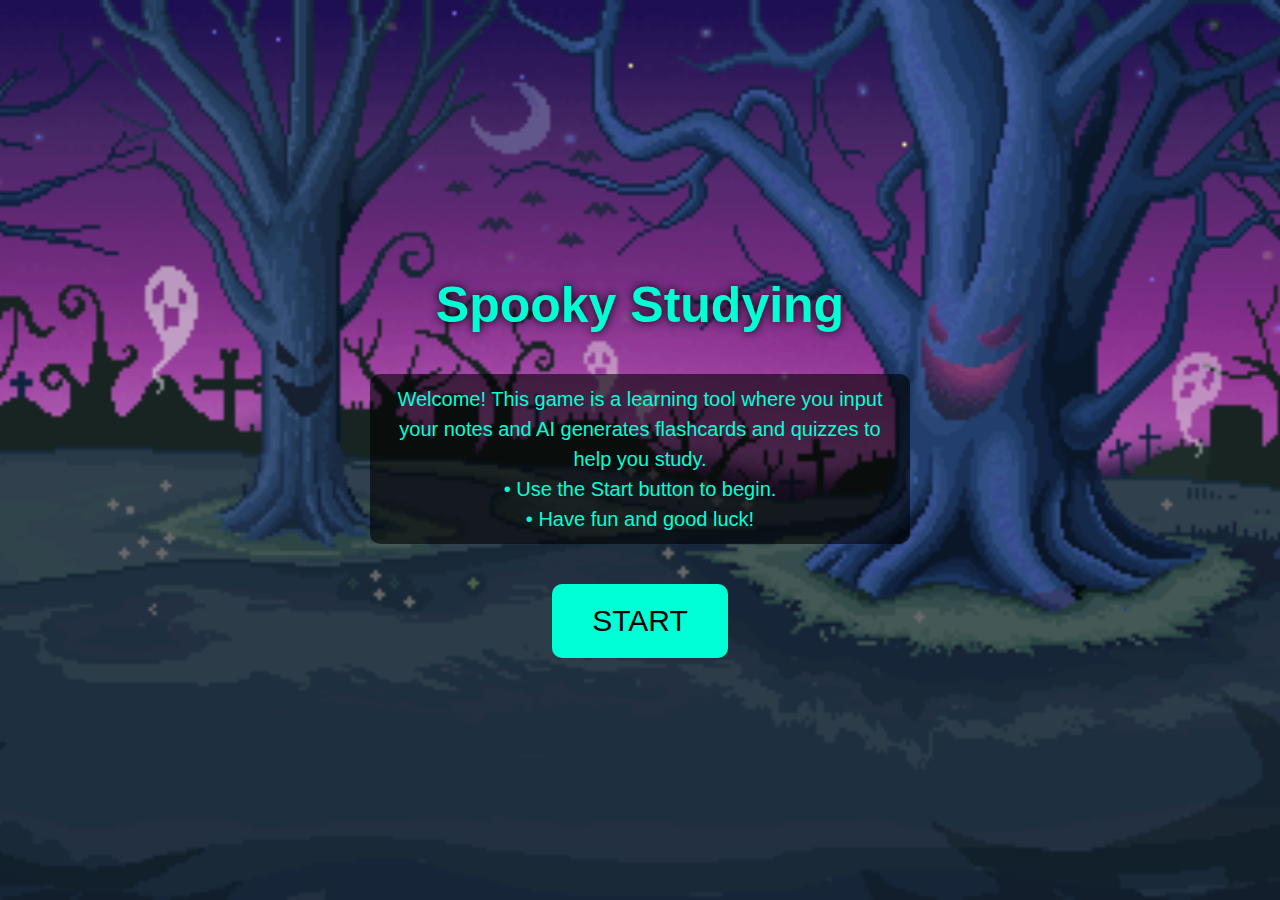
<file: index.html>
<!DOCTYPE html>
<html>
<head>
    <title>Working Title</title>
    <style>
        body {
            background: black url('background.gif') no-repeat center center fixed;
            background-size: cover;
            color: rgb(0, 255, 213);
            font-family: Arial, sans-serif;
            text-align: center;
            height: 100vh;
            margin: 0;
            display: flex;
            flex-direction: column;
            justify-content: center;
            align-items: center;
        }

        h1 {
            font-size: 50px;
            margin-bottom: 20px;
            text-shadow: 0 0 10px black;
        }

        .instructions {
            font-size: 20px;
            max-width: 500px;
            margin-bottom: 40px;
            line-height: 1.5;
            background-color: rgba(0, 0, 0, 0.6);
            padding: 10px 20px;
            border-radius: 10px;
        }

        button {
            font-size: 30px;
            padding: 20px 40px;
            cursor: pointer;
            background-color: rgb(0, 255, 213);
            border: none;
            border-radius: 10px;
        }

        button:hover {
            background-color: white;
        }
    </style>
</head>
<body>

    <h1>Spooky Studying</h1>

    <p class="instructions">
        Welcome! This game is a learning tool where you input your notes and AI generates flashcards and quizzes to help you study.<br>
        • Use the Start button to begin.<br>
        • Have fun and good luck!
    </p>

    <a href="page2.html">
        <button>START</button>
    </a>

</body>
</html>
</file>
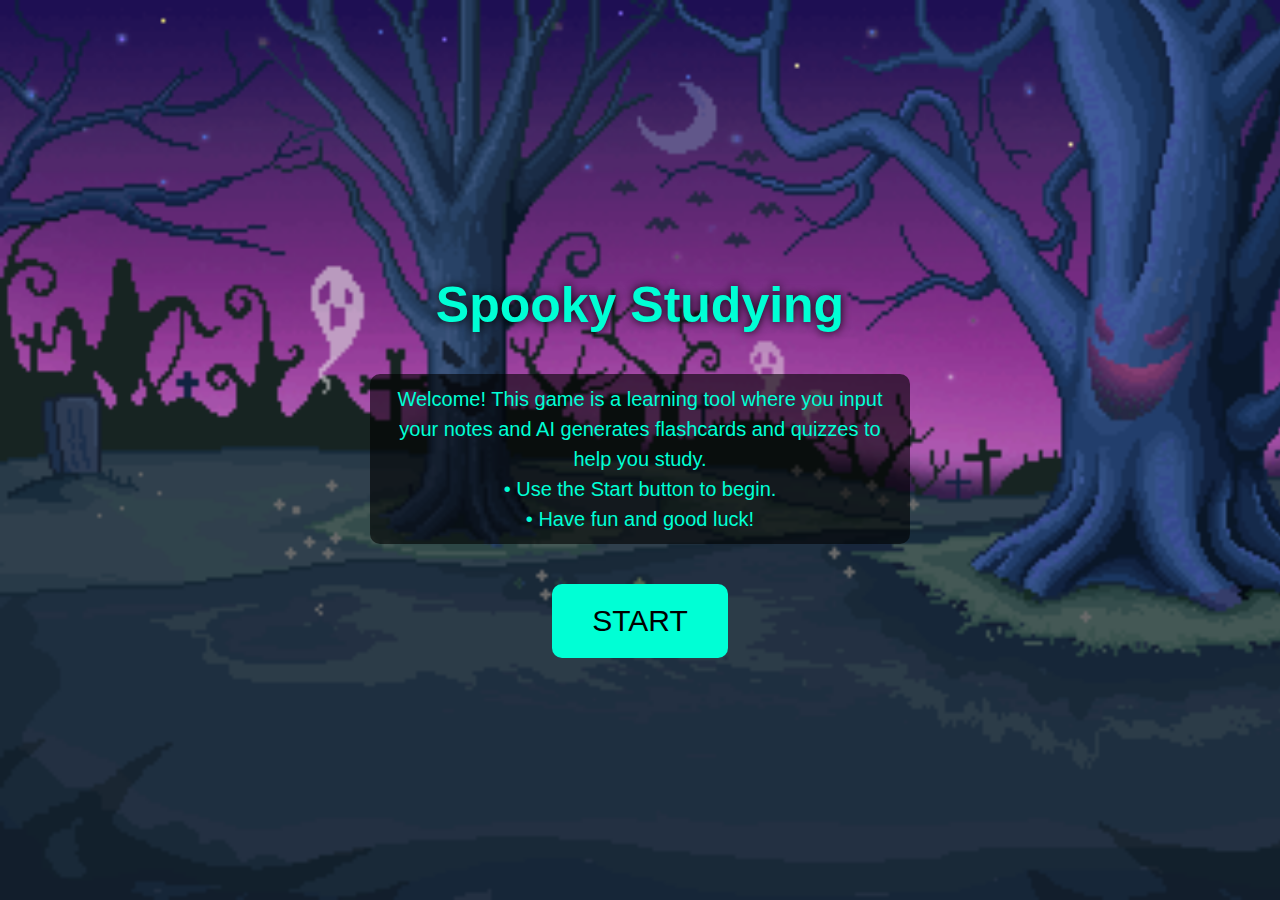
<file: frontend/index.html>
<!DOCTYPE html>

<html>
<head>
    <title>Working Title</title>
    <style>
        body {
            background-image: url("/assets/spooky-bg.gif");  /* we'll fix path in step 2 */
            background-size: cover;
            color: rgb(0, 255, 213);
            font-family: Arial, sans-serif;
            text-align: center;
            height: 100vh;
            margin: 0;
            display: flex;
            flex-direction: column;
            justify-content: center;
            align-items: center;
        }

        h1 {
            font-size: 50px;
            margin-bottom: 20px;
            text-shadow: 0 0 10px black;
        }

        .instructions {
            font-size: 20px;
            max-width: 500px;
            margin-bottom: 40px;
            line-height: 1.5;
            background-color: rgba(0, 0, 0, 0.6);
            padding: 10px 20px;
            border-radius: 10px;
        }

        button {
            font-size: 30px;
            padding: 20px 40px;
            cursor: pointer;
            background-color: rgb(0, 255, 213);
            border: none;
            border-radius: 10px;
        }

        button:hover {
            background-color: white;
        }
    </style>
</head>
<body>

    <h1>Spooky Studying</h1>

    <p class="instructions">
        Welcome! This game is a learning tool where you input your notes and AI generates flashcards and quizzes to help you study.<br>
        • Use the Start button to begin.<br>
        • Have fun and good luck!
    </p>

    <a href="page2.html">
        <button>START</button>
    </a>

</body>
</html>
</file>
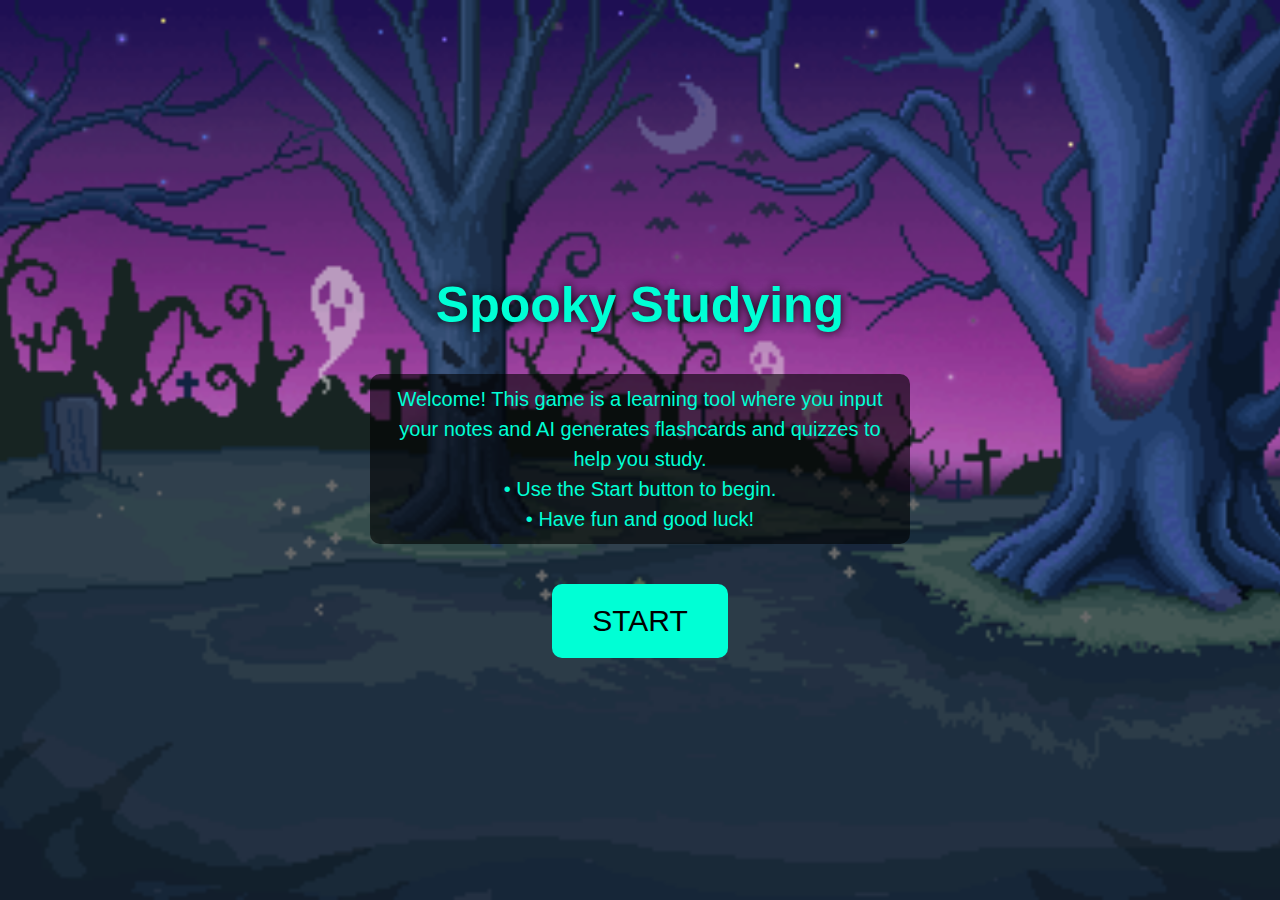
<file: templates/index.html>
<!DOCTYPE html>

<html>
<head>
    <title>Working Title</title>
    <style>
        body {
            background-image: url("/static/spooky-bg.gif");  /* we'll fix path in step 2 */
            background-size: cover;
            color: rgb(0, 255, 213);
            font-family: Arial, sans-serif;
            text-align: center;
            height: 100vh;
            margin: 0;
            display: flex;
            flex-direction: column;
            justify-content: center;
            align-items: center;
        }

        h1 {
            font-size: 50px;
            margin-bottom: 20px;
            text-shadow: 0 0 10px black;
        }

        .instructions {
            font-size: 20px;
            max-width: 500px;
            margin-bottom: 40px;
            line-height: 1.5;
            background-color: rgba(0, 0, 0, 0.6);
            padding: 10px 20px;
            border-radius: 10px;
        }

        button {
            font-size: 30px;
            padding: 20px 40px;
            cursor: pointer;
            background-color: rgb(0, 255, 213);
            border: none;
            border-radius: 10px;
        }

        button:hover {
            background-color: white;
        }
    </style>
</head>
<body>

    <h1>Spooky Studying</h1>

    <p class="instructions">
        Welcome! This game is a learning tool where you input your notes and AI generates flashcards and quizzes to help you study.<br>
        • Use the Start button to begin.<br>
        • Have fun and good luck!
    </p>

    <a href="page2.html">
        <button>START</button>
    </a>

</body>
</html>
</file>
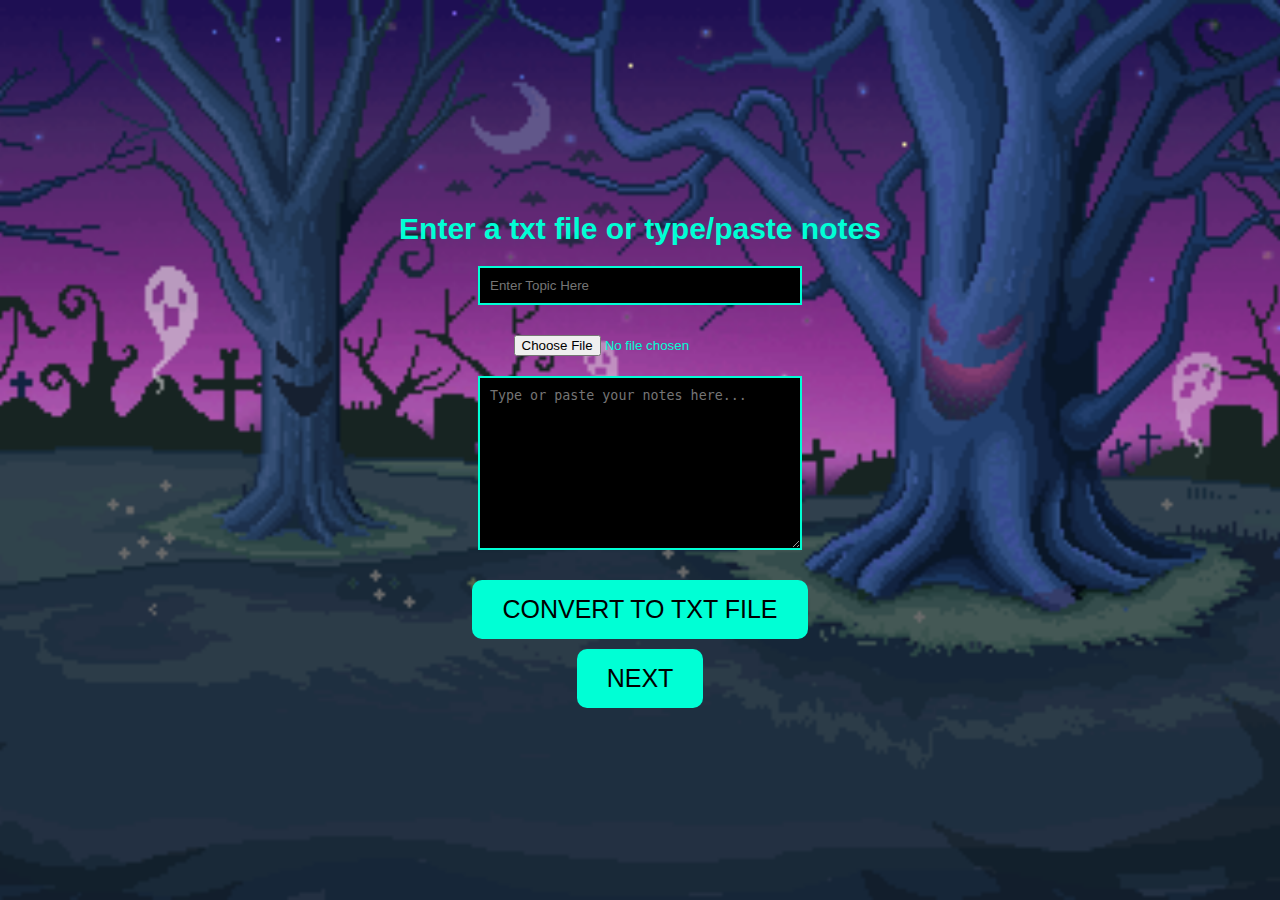
<file: page2.html>
<!DOCTYPE html>
<html>
<head>
    <title>Notes Page</title>
    <style>
        body {
            background-image: url('background.gif');
            background-repeat: no-repeat;
            background-size: cover;
            background-position: center;
            background-color: black;
            color: rgb(0, 255, 213);
            font-family: Arial, sans-serif;
            text-align: center;
            height: 100vh;
            margin: 0;
            display: flex;
            flex-direction: column;
            justify-content: center;
            align-items: center;
        }

        h1 {
            font-size: 30px;
            margin-bottom: 20px;
        }

        .input-box, .notes-box {
            width: 300px;
            padding: 10px;
            border: 2px solid rgb(0, 255, 213);
            background-color: black;
            color: rgb(0, 255, 213);
            margin-bottom: 20px;
        }

        .notes-box {
            height: 150px;
        }

        input[type="file"] {
            margin: 10px 0 20px 0;
        }

        button {
            font-size: 25px;
            padding: 15px 30px;
            cursor: pointer;
            background-color: rgb(0, 255, 213);
            border: none;
            border-radius: 10px;
            margin-top: 10px;
        }

        button:hover {
            background-color: rgb(0, 255, 213);
        }
    </style>
</head>
<body>

    <h1>Enter a txt file or type/paste notes</h1>

    <input 
        type="text" 
        class="input-box" 
        placeholder="Enter Topic Here"
    >

    <input type="file">

    <textarea 
        class="notes-box" 
        placeholder="Type or paste your notes here..."
    ></textarea>

    <button>CONVERT TO TXT FILE</button>
    <button>NEXT</button>
    

</body>
</html>
</file>
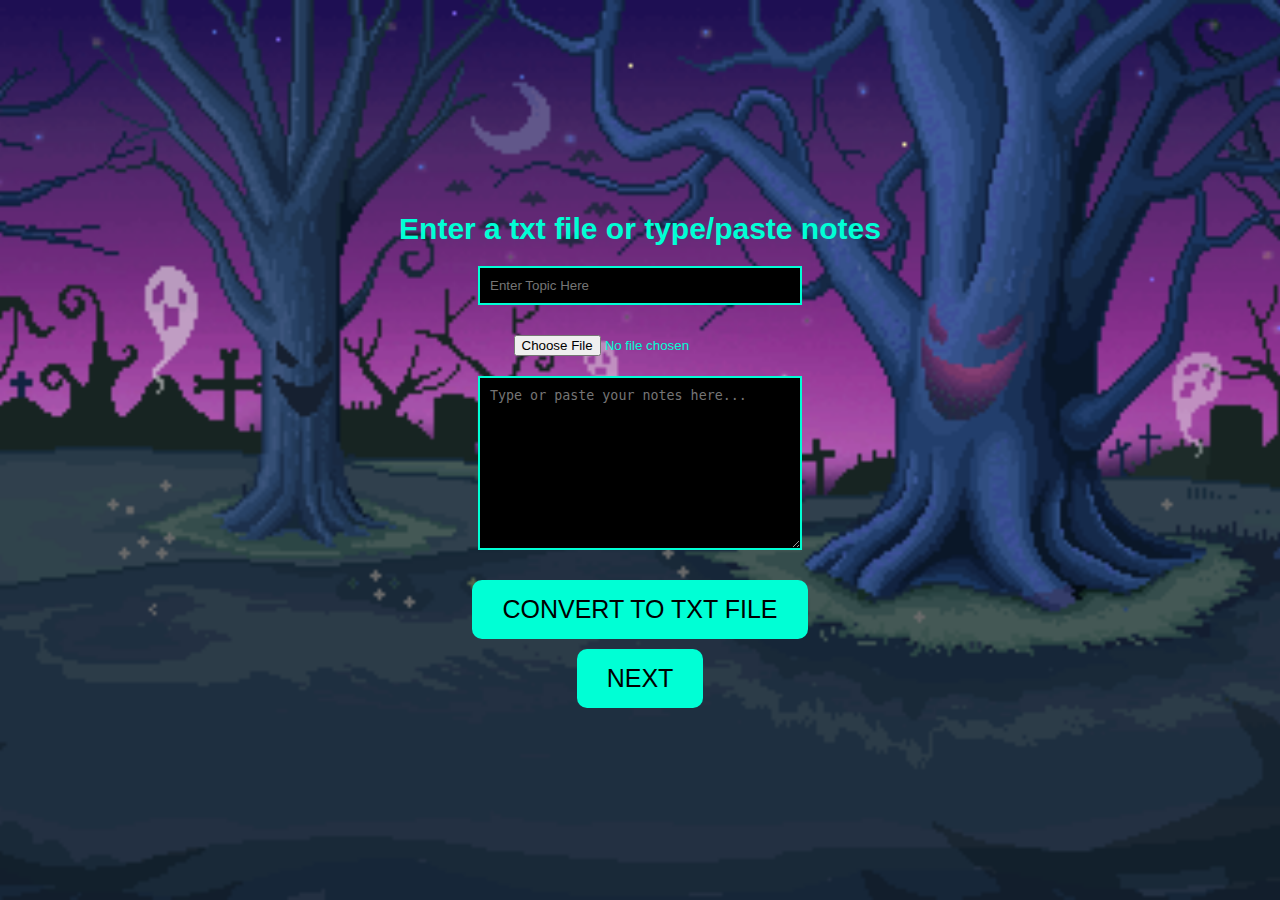
<file: frontend/game.html>
<!DOCTYPE html>
<html lang="en">
<head>
  <meta charset="UTF-8" />
  <title>Spooky Studying – Game</title>
  <link rel="stylesheet" href="style.css" />
</head>
<body>
  <header>
    <button onclick="window.location.href='index.html'">Exit</button>
    <button onclick="window.location.reload()">Restart</button>
    <button onclick="document.getElementById('help').style.display='block'">
      Help
    </button>
  </header>

  <main>
    <!-- Help panel (matches your existing CSS for #help) -->
    <section id="help" style="display:none;">
      <h2>How to Play</h2>
      <p>
        Move through the maze, collect pumpkins for points, and reunite your ghost family.
        Checkpoints will pull flashcards from the AI backend, and the enemy ghost will end
        your run if it reaches you.
      </p>
      <button onclick="document.getElementById('help').style.display='none'">
        Close
      </button>
    </section>

    <!-- Main game container (already styled in style.css) -->
    <section id="game-container">
      <canvas id="game-canvas" width="800" height="545"></canvas>
    </section>

    <!-- Checkpoint flashcard overlay -->
    <div id="checkpoint-overlay" class="overlay hidden">
      <div class="overlay-content">
        <h2 id="checkpoint-title">Checkpoint!</h2>
        <div id="checkpoint-cards"></div>
        <button id="checkpoint-close">Continue</button>
      </div>
    </div>
  </main>

  <!-- Game logic -->
  <script src="game.js"></script>
</body>
</html>
</file>
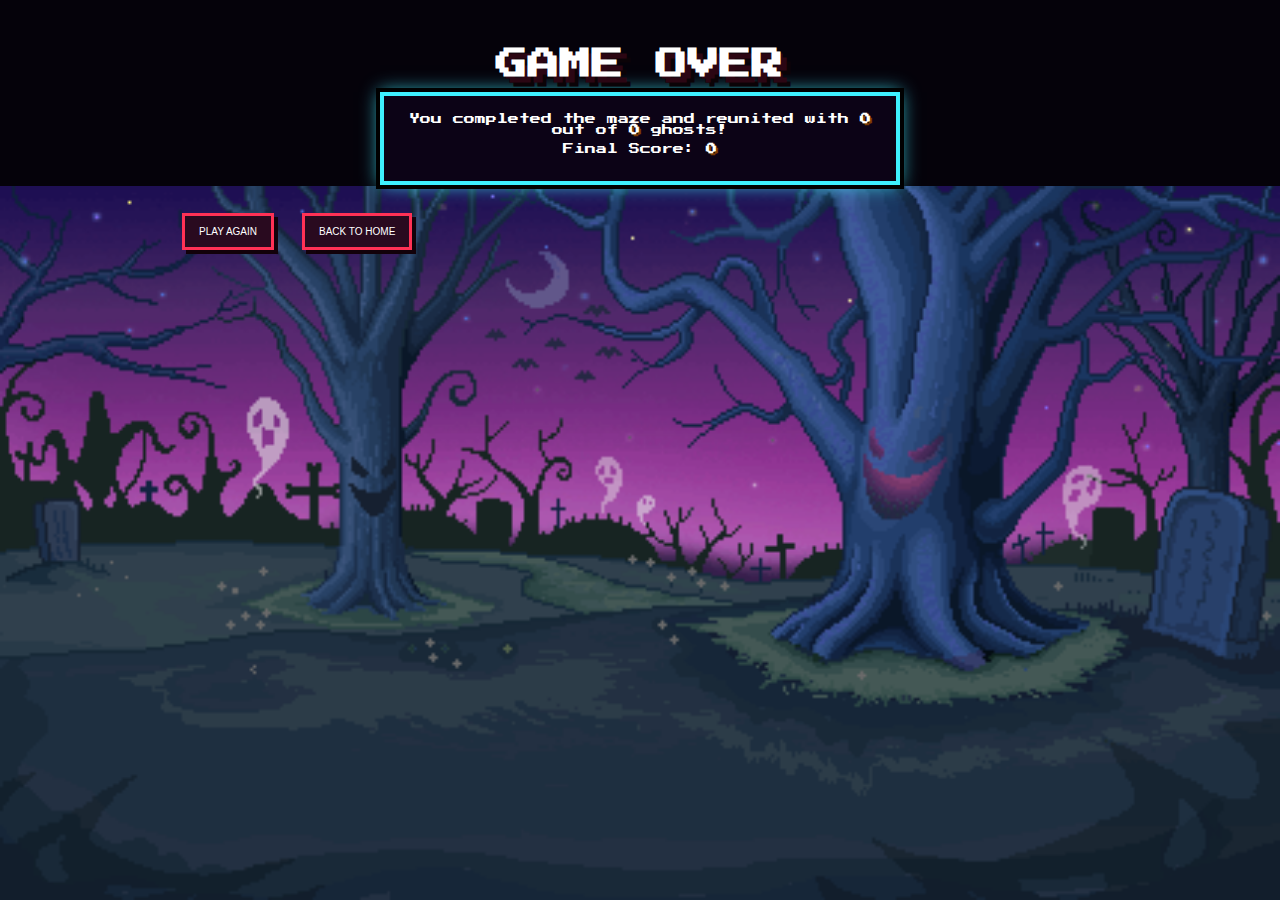
<file: frontend/gameover.html>
<!DOCTYPE html>
<html lang="en">
<head>
  <meta charset="UTF-8" />
  <title>Game Over – Spooky Studying</title>
  <link rel="stylesheet" href="style.css" />
</head>
<body class="gameover-page">
  <main>
    <h1>Game Over</h1>

    <section id="results">
      <p id="summary-text">
        You completed the maze and reunited with <strong>X</strong> out of <strong>Y</strong> ghosts!
      </p>
      <p id="score-text">
        Final Score: <strong>0</strong>
      </p>
    </section>

    <section>
      <button onclick="window.location.href='game.html'">Play Again</button>
      <button onclick="window.location.href='index.html'">Back to Home</button>
    </section>
  </main>

  <script>
    (function () {
      const score = localStorage.getItem("finalScore") || "0";
      const collected = localStorage.getItem("collectedFamilyCount") || "0";
      const total =
        localStorage.getItem("totalFamilyCount") || collected || "0";

      const summaryEl = document.getElementById("summary-text");
      const scoreEl = document.getElementById("score-text");

      summaryEl.innerHTML =
        'You completed the maze and reunited with <strong>' +
        collected +
        "</strong> out of <strong>" +
        total +
        "</strong> ghosts!";

      scoreEl.innerHTML =
        "Final Score: <strong>" + score + "</strong>";
    })();
  </script>
</body>
</html>
</file>
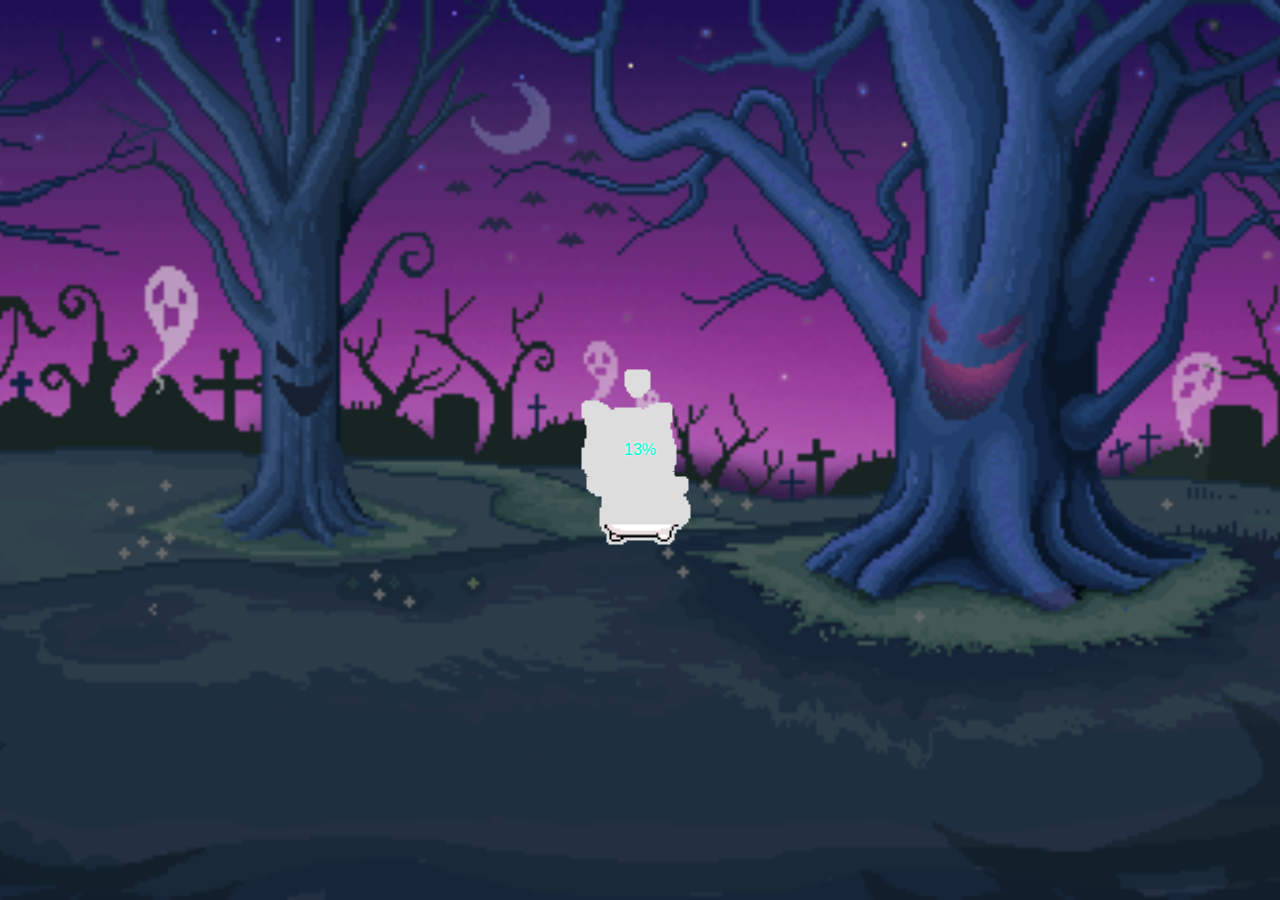
<file: frontend/loading.html>
<!DOCTYPE html>
<html>
<head>
    <link rel="stylesheet" type="text/css" href="../loading-bar/dist/loading-bar.css"/>
    <script type="text/javascript" src="../loading-bar/dist/loading-bar.js"></script>
    <title>Loading</title>
    <style>
        body {
            /* loading.html is in frontend/, assets/ is one level up */
            background-image: url("../assets/spooky-bg.gif");
            background-repeat: no-repeat;
            background-size: cover;
            background-position: center;
            background-color: rgb(255, 255, 255);
            color: rgb(0, 255, 213);
            font-family: Arial, sans-serif;
            text-align: center;
            height: 100vh;
            margin: 0;
            display: flex;
            flex-direction: column;
            justify-content: center; /* center vertically */
            align-items: center;      /* center horizontally */
        }

        img {
            max-width: 200px; /* optional: control size */
        }
    </style>
</head>
<body>
    <div id="myItem1" class="ldBar label-center" data-type="fill" data-img="../assets/cat-cute.gif"></div>
    <script>
        // Create the bar
        var bar = new ldBar("#myItem1");

        // Fake progress animation while waiting
        let progress = 0;
        let interval = setInterval(() => {
            progress += 1;
            bar.set(progress);

            // Stop at 95% so it doesn't finish before backend responds
            if (progress >= 80) {
                clearInterval(interval);
            }
        }, 50);  // updates every 50ms

        // Simulate waiting for AI backend:
        // When your AI responds, call:
        function backendFinished() {
            clearInterval(interval);
            bar.set(100);   // instantly finish
        }
    </script>
</body>
</html>
</file>
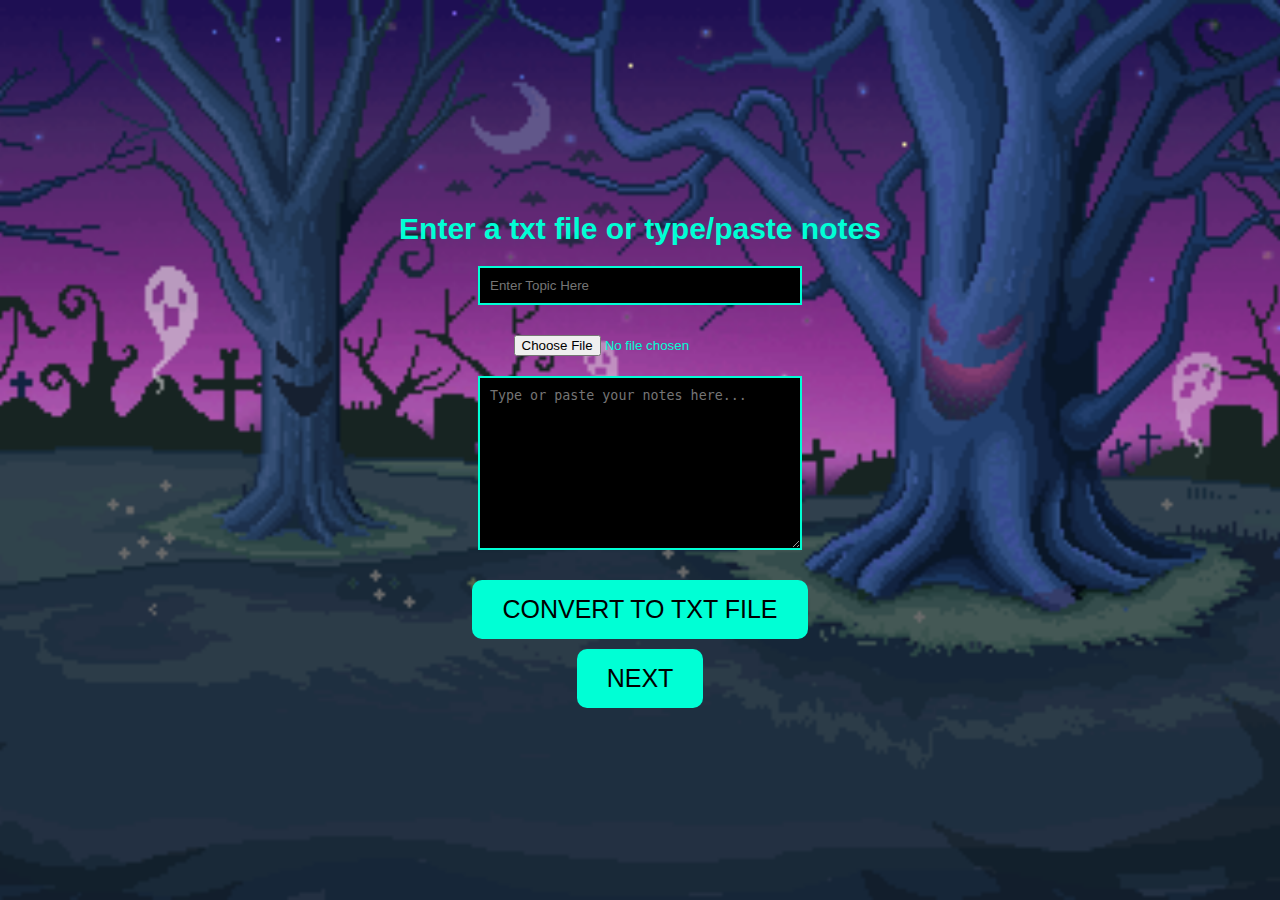
<file: frontend/page2.html>
<!DOCTYPE html>

<html>
<head>
    <title>Notes Page</title>
    <style>
        body {
            background-image: url("/assets/spooky-bg.gif");  /* we'll fix path in step 2 */
            background-repeat: no-repeat;
            background-size: cover;
            background-position: center;
            background-color: black;
            color: rgb(0, 255, 213);
            font-family: Arial, sans-serif;
            text-align: center;
            height: 100vh;
            margin: 0;
            display: flex;
            flex-direction: column;
            justify-content: center;
            align-items: center;
        }

        h1 {
            font-size: 30px;
            margin-bottom: 20px;
        }

        .input-box, .notes-box {
            width: 300px;
            padding: 10px;
            border: 2px solid rgb(0, 255, 213);
            background-color: black;
            color: rgb(0, 255, 213);
            margin-bottom: 20px;
        }

        .notes-box {
            height: 150px;
        }

        input[type="file"] {
            margin: 10px 0 20px 0;
        }

        button {
            font-size: 25px;
            padding: 15px 30px;
            cursor: pointer;
            background-color: rgb(0, 255, 213);
            border: none;
            border-radius: 10px;
            margin-top: 10px;
        }

        button:hover {
            background-color: rgb(0, 255, 213);
        }
    </style>
</head>
<body>

    <h1>Enter a txt file or type/paste notes</h1>

    <input 
        type="text" 
        class="input-box" 
        placeholder="Enter Topic Here"
        id="topic" 
    >

    <input type="file">

    <textarea 
        class="notes-box" 
        placeholder="Type or paste your notes here..."
        id="notes" 
    ></textarea>

    <button id="downloadBtn">CONVERT TO TXT FILE</button> <!-- changed -->
    <button id="nextBtn">NEXT</button>

    <!-- changed: added script block to convert textarea content into a downloadable .txt file -->
    <script>
        document.getElementById('downloadBtn').addEventListener('click', function () {
            const notes = document.getElementById('notes').value;
            const topicInput = document.getElementById('topic').value.trim();

            if (!notes.trim()) {
                alert('Please type or paste some notes first.');
                return;
            }

            // Use topic as filename, or fallback to "notes"
            let filename = topicInput || 'notes';
            // Make filename safe
            filename = filename.replace(/[^\w\-]+/g, '_') + '.txt';

            const blob = new Blob([notes], { type: 'text/plain' });
            const url = URL.createObjectURL(blob);

            const a = document.createElement('a');
            a.href = url;
            a.download = filename;
            document.body.appendChild(a);
            a.click();
            a.remove();
            URL.revokeObjectURL(url);
        });
    </script>
    <!-- end changed -->

    <script>
      // existing script for "CONVERT TO TXT FILE" can stay above this

      async function startSessionAndGoToGame() {
        try {
          // You can choose any number of lessons; using 3 as an example
          const res = await fetch("http://127.0.0.1:5000/start-session", {
            method: "POST",
            headers: { "Content-Type": "application/json" },
            body: JSON.stringify({ num_lessons: 3 })
          });

          if (!res.ok) {
            throw new Error("Backend error");
          }

          const data = await res.json();
          console.log("Session started:", data);

          // Save the session id so the next page / game can use it
          localStorage.setItem("session_id", data.session_id);

          // Go to the character selection page instead of game.html   // changed
          window.location.href = "person.html";                        // changed
        } catch (err) {
          console.error(err);
          alert("Could not talk to the backend. Is app.py running?");
        }
      }

      document.getElementById("nextBtn")
        .addEventListener("click", startSessionAndGoToGame);
    </script>
</body>
</html>
</file>
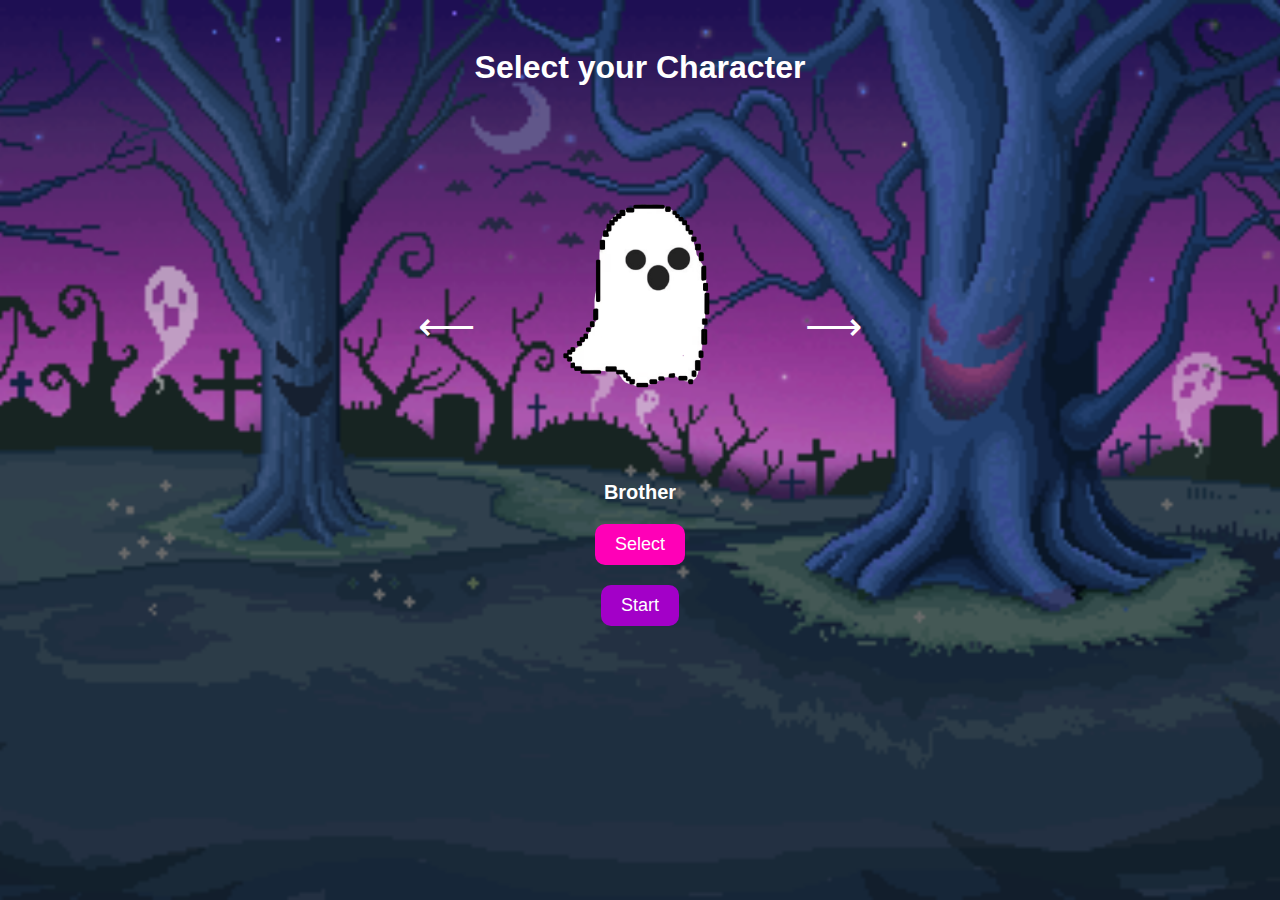
<file: frontend/person.html>
<!DOCTYPE html>
<html lang="en">
<head>
    <meta charset="UTF-8" />
    <meta name="viewport" content="width=device-width, initial-scale=1.0" />
    <title>Ghost Selector</title>
    <style>
        body {
            background: url("/assets/spooky-bg.gif") no-repeat center center fixed;
   background-size: cover;
   color: white;
   font-family: Arial, sans-serif;
   display: flex;
   flex-direction: column;
   align-items: center;
   padding: 20px;

        }

        .viewer {
            display: flex;
            align-items: center;
            gap: 20px;
            margin-top: 40px;
        }

        .ghost-container {
            display: flex;
            flex-direction: column;
            align-items: center;
        }

        .ghost-img {
            width: 250px;
            height: auto;
        }

        .arrow {
            font-size: 40px;
            cursor: pointer;
            padding: 20px;
            transition: 0.2s;
        }

        .arrow:hover {
            transform: scale(1.2);
        }

        button {
            margin-top: 20px;
            padding: 10px 20px;
            border: none;
            background: #ff00b7;
            color: white;
            font-size: 18px;
            border-radius: 10px;
            cursor: pointer;
            transition: 0.2s;
        }

        button:hover {
            background: #ffa53b;
        }

        #startBtn {
            background: #a300c8;
        }

        #startBtn:hover {
            background: #873af2;
        }

        #ghostName {
            margin-top: 10px;
            font-size: 20px;
            font-weight: bold;
        }
    </style>
</head>
<body>
    <h1>Select your Character</h1>

    <div class="viewer">
        <div class="arrow" onclick="prevGhost()">⟵</div>

        <div class="ghost-container">
            <img id="ghost" src="/assets/littleghost.png" class="ghost-img" alt="Ghost Option">
            <div id="ghostName">Brother</div>
        </div>

        <div class="arrow" onclick="nextGhost()">⟶</div>
    </div>

    <button onclick="selectGhost()">Select</button>
    <button id="startBtn" onclick="startGame()">Start</button>

    <script>
        const ghosts = [
            "/assets/littleghost.png",
            "/assets/littleghost2.png",
            "/assets/littleghost3.png",
            "/assets/littleghost8.png",
            "/assets/littleghost4.png",
            "/assets/littleghost5.png",
            "/assets/littleghost9.png",
            "/assets/littleghost6.png",
            "/assets/littleghost7.png"
        ];

        const ghostNames = [
            "Brother",
            "Sister",
            "Mother",
            "Father",
            "Gym Rat",
            "Crazy",
            "Nerd",
            "Pirate",
            "King"
            
        ];

        let index = 0;

        function updateGhost() {
            document.getElementById("ghost").src = ghosts[index];
            document.getElementById("ghostName").textContent = ghostNames[index];
        }

        function nextGhost() {
            index = (index + 1) % ghosts.length;
            updateGhost();
        }

        function prevGhost() {
            index = (index - 1 + ghosts.length) % ghosts.length;
            updateGhost();
        }

function selectGhost() {
            // save selection so the game page can read it later  // changed
            localStorage.setItem("selectedGhostIndex", index);          // changed
            localStorage.setItem("selectedGhostName", ghostNames[index]); // changed
            localStorage.setItem("selectedGhostImage", ghosts[index]);    // changed

            alert("Selected ghost: " + ghostNames[index]);
        }

        function startGame() {
            // ensure the current selection is stored before starting the game  // changed
            localStorage.setItem("selectedGhostIndex", index);          // changed
            localStorage.setItem("selectedGhostName", ghostNames[index]); // changed
            localStorage.setItem("selectedGhostImage", ghosts[index]);    // changed

            // go to the actual game page                                  // changed
            window.location.href = "game.html";                           // changed
        }

        // make sure initial ghost state is synced with index = 0          // changed
        updateGhost();                                                    // changed
    </script>
</body>
</html>
</file>
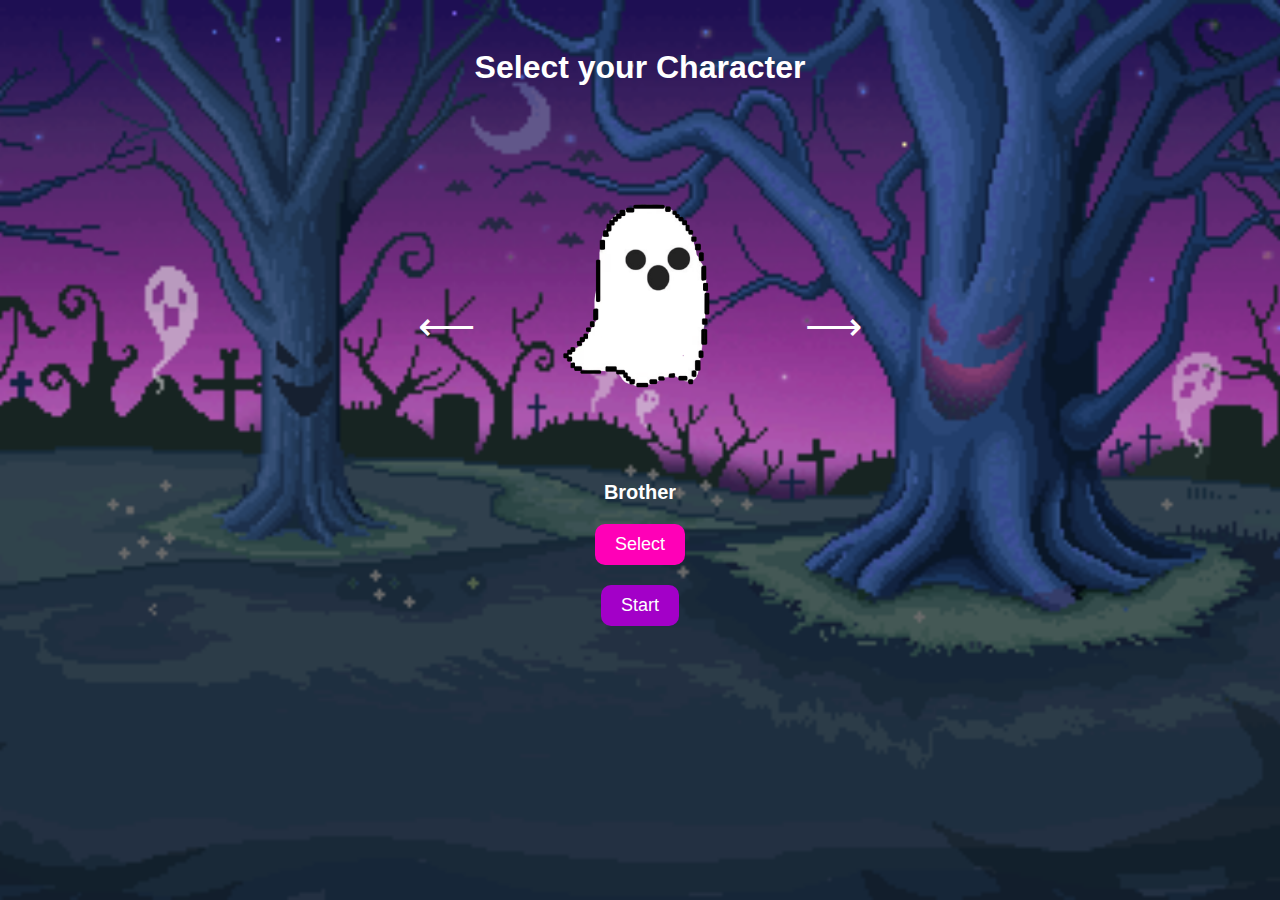
<file: frontend/technica.html>
<!DOCTYPE html>
<html lang="en">
<head>
    <meta charset="UTF-8" />
    <meta name="viewport" content="width=device-width, initial-scale=1.0" />
    <title>Ghost Selector</title>
    <style>
        body {
            background: url("halloweenbackground.gif") no-repeat center center fixed;
   background-size: cover;
   color: white;
   font-family: Arial, sans-serif;
   display: flex;
   flex-direction: column;
   align-items: center;
   padding: 20px;

        }

        .viewer {
            display: flex;
            align-items: center;
            gap: 20px;
            margin-top: 40px;
        }

        .ghost-container {
            display: flex;
            flex-direction: column;
            align-items: center;
        }

        .ghost-img {
            width: 250px;
            height: auto;
        }

        .arrow {
            font-size: 40px;
            cursor: pointer;
            padding: 20px;
            transition: 0.2s;
        }

        .arrow:hover {
            transform: scale(1.2);
        }

        button {
            margin-top: 20px;
            padding: 10px 20px;
            border: none;
            background: #ff00b7;
            color: white;
            font-size: 18px;
            border-radius: 10px;
            cursor: pointer;
            transition: 0.2s;
        }

        button:hover {
            background: #ffa53b;
        }

        #startBtn {
            background: #a300c8;
        }

        #startBtn:hover {
            background: #873af2;
        }

        #ghostName {
            margin-top: 10px;
            font-size: 20px;
            font-weight: bold;
        }
    </style>
</head>
<body>
    <h1>Select your Character</h1>

    <div class="viewer">
        <div class="arrow" onclick="prevGhost()">⟵</div>

        <div class="ghost-container">
            <img id="ghost" src="littleghost.png" class="ghost-img" alt="Ghost Option">
            <div id="ghostName">Brother</div>
        </div>

        <div class="arrow" onclick="nextGhost()">⟶</div>
    </div>

    <button onclick="selectGhost()">Select</button>
    <button id="startBtn" onclick="startGame()">Start</button>

    <script>
        const ghosts = [
            "littleghost.png",
            "littleghost2.png",
            "littleghost3.png",
            "littleghost8.png",
            "littleghost4.png",
            "littleghost5.png",
            "littleghost9.png",
            "littleghost6.png",
            "littleghost7.png"
        ];

        const ghostNames = [
            "Brother",
            "Sister",
            "Mother",
            "Father",
            "Gym Rat",
            "Crazy",
            "Nerd",
            "Pirate",
            "King"
            
        ];

        let index = 0;

        function updateGhost() {
            document.getElementById("ghost").src = ghosts[index];
            document.getElementById("ghostName").textContent = ghostNames[index];
        }

        function nextGhost() {
            index = (index + 1) % ghosts.length;
            updateGhost();


        function prevGhost() {
            index = (index - 1 + ghosts.length) % ghosts.length;
            updateGhost();
        }

        function selectGhost() {
            alert("Selected ghost: " + ghostNames[index]);
        }

        function startGame() {
            alert("Starting game with: " + ghostNames[index]);
        }
    </script>
</body>
</html>
</file>
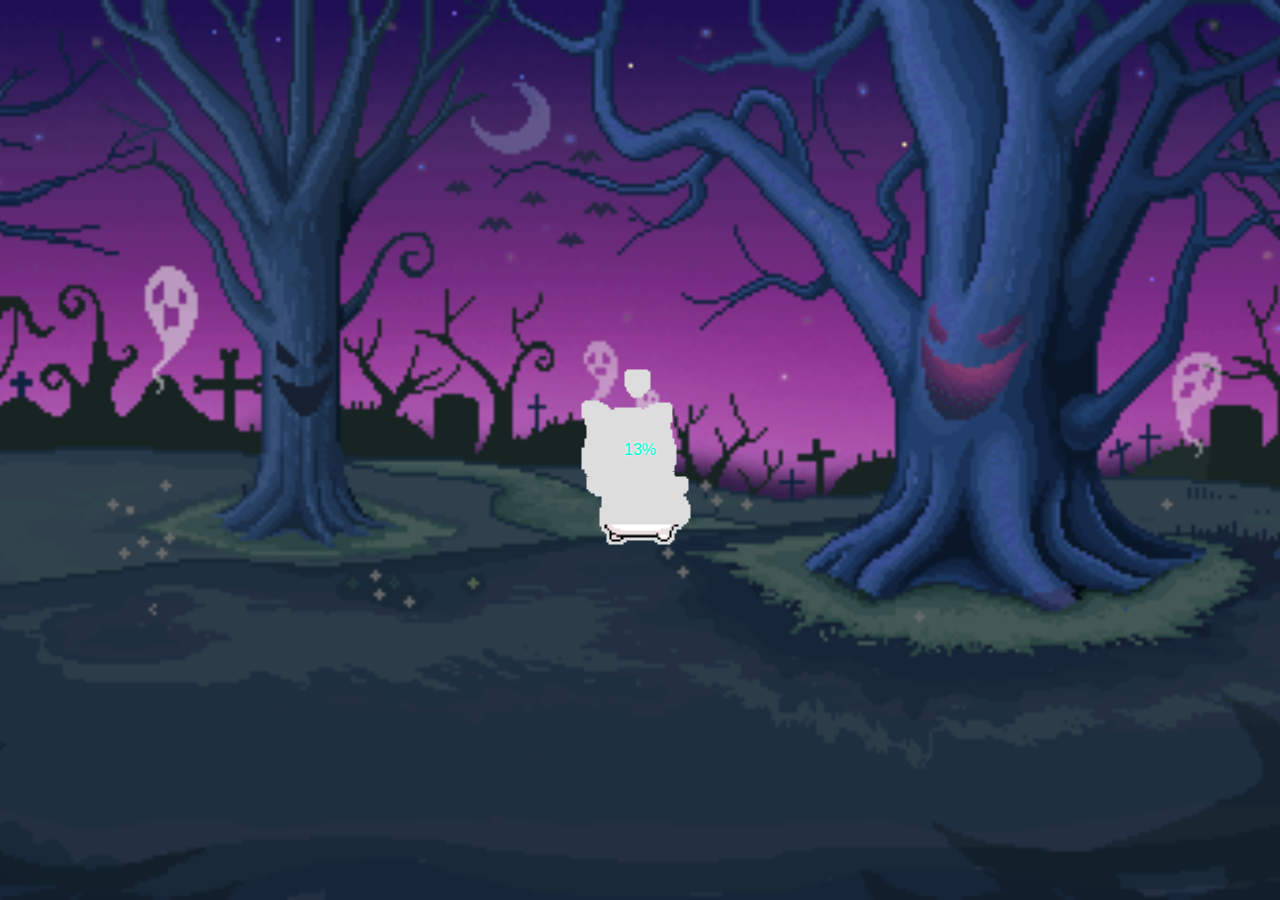
<file: templates/loading.html>
<!DOCTYPE html>
<html>
<head>
    <link rel="stylesheet" type="text/css" href="../loading-bar/dist/loading-bar.css"/>
    <script type="text/javascript" src="../loading-bar/dist/loading-bar.js"></script>
    <title>Loading</title>
    <style>
        body {
            /* loading.html is in frontend/, assets/ is one level up */
            background-image: url("../static/spooky-bg.gif");
            background-repeat: no-repeat;
            background-size: cover;
            background-position: center;
            background-color: rgb(255, 255, 255);
            color: rgb(0, 255, 213);
            font-family: Arial, sans-serif;
            text-align: center;
            height: 100vh;
            margin: 0;
            display: flex;
            flex-direction: column;
            justify-content: center; /* center vertically */
            align-items: center;      /* center horizontally */
        }

        img {
            max-width: 200px; /* optional: control size */
        }
    </style>
</head>
<body>
    <div id="myItem1" class="ldBar label-center" data-type="fill" data-img="../static/cat-cute.gif"></div>
    <script>
        // Create the bar
        var bar = new ldBar("#myItem1");

        // Fake progress animation while waiting
        let progress = 0;
        let interval = setInterval(() => {
            progress += 1;
            bar.set(progress);

            // Stop at 95% so it doesn't finish before backend responds
            if (progress >= 80) {
                clearInterval(interval);
            }
        }, 50);  // updates every 50ms

        // Simulate waiting for AI backend:
        // When your AI responds, call:
        function backendFinished() {
            clearInterval(interval);
            bar.set(100);   // instantly finish
        }
    </script>
</body>
</html>
</file>
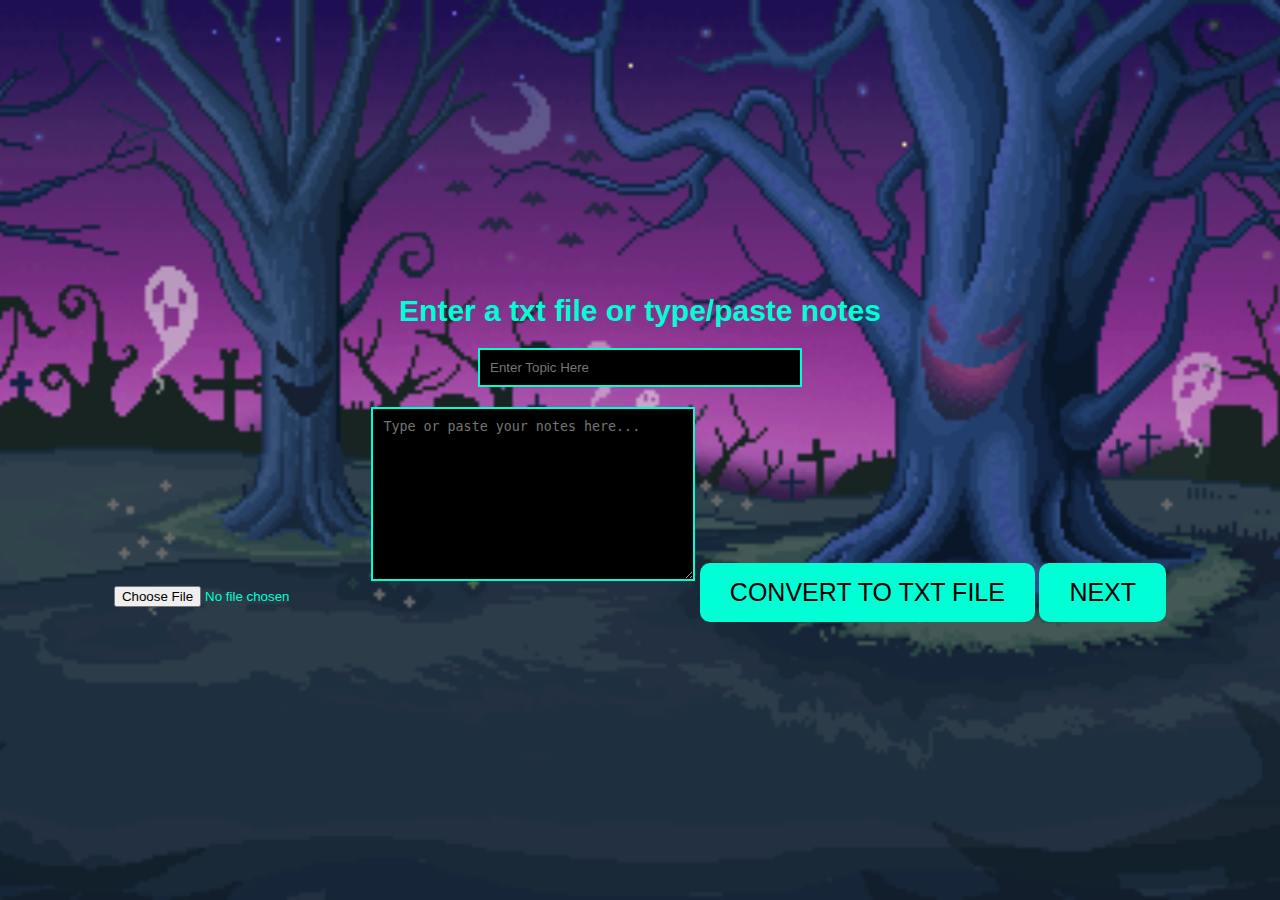
<file: templates/page2.html>
<!DOCTYPE html>

<html>
<head>
    <title>Notes Page</title>
    <style>
        body {
            background-image: url("/static/spooky-bg.gif");  /* we'll fix path in step 2 */
            background-repeat: no-repeat;
            background-size: cover;
            background-position: center;
            background-color: black;
            color: rgb(0, 255, 213);
            font-family: Arial, sans-serif;
            text-align: center;
            height: 100vh;
            margin: 0;
            display: flex;
            flex-direction: column;
            justify-content: center;
            align-items: center;
        }

        h1 {
            font-size: 30px;
            margin-bottom: 20px;
        }

        .input-box, .notes-box {
            width: 300px;
            padding: 10px;
            border: 2px solid rgb(0, 255, 213);
            background-color: black;
            color: rgb(0, 255, 213);
            margin-bottom: 20px;
        }

        .notes-box {
            height: 150px;
        }

        input[type="file"] {
            margin: 10px 0 20px 0;
        }

        button {
            font-size: 25px;
            padding: 15px 30px;
            cursor: pointer;
            background-color: rgb(0, 255, 213);
            border: none;
            border-radius: 10px;
            margin-top: 10px;
        }

        button:hover {
            background-color: rgb(0, 255, 213);
        }
    </style>
</head>
<body>

    <h1>Enter a txt file or type/paste notes</h1>

    <input 
        type="text" 
        class="input-box" 
        placeholder="Enter Topic Here"
        id="topic" 
    >

    <form action="/game" method="POST">
    <input name="userfile" id="userfile" type="file">
    

    <textarea 
        class="notes-box" 
        placeholder="Type or paste your notes here..."
        id="notes" 
    ></textarea>

    <button id="downloadBtn">CONVERT TO TXT FILE</button> <!-- changed -->
    <button id="nextBtn">NEXT</button>

    <!-- changed: added script block to convert textarea content into a downloadable .txt file -->
    <script>
        document.getElementById('downloadBtn').addEventListener('click', function () {
            const notes = document.getElementById('notes').value;
            const topicInput = document.getElementById('topic').value.trim();

            if (!notes.trim()) {
                alert('Please type or paste some notes first.');
                return;
            }

            // Use topic as filename, or fallback to "notes"
            let filename = topicInput || 'notes';
            // Make filename safe
            filename = filename.replace(/[^\w\-]+/g, '_') + '.txt';

            const blob = new Blob([notes], { type: 'text/plain' });
            const url = URL.createObjectURL(blob);

            const a = document.createElement('a');
            a.href = url;
            a.download = filename;
            document.body.appendChild(a);
            a.click();
            a.remove();
            URL.revokeObjectURL(url);
        });
    </script>
    <!-- end changed -->
</body>
</html>
</file>
<file: frontend/style.css>
@import url('https://fonts.googleapis.com/css2?family=Press+Start+2P&display=swap');

* {
  box-sizing: border-box;
  margin: 0;
  padding: 0;
}

/* ONLY body rule */
body {
  min-height: 100vh;
  margin: 0;
  font-family: "Press Start 2P", system-ui, sans-serif;
  /* spooky graveyard background */
  background-repeat: no-repeat;             /* don't tile */
  background-position: center bottom;       /* sit at the bottom */
    background-size: contain;                 /* show whole image */

  background-image: url("/assets/spooky-bg.gif");  /* we'll fix path in step 2 */
  background-color: #05020a;

}

/* Main content centered like an arcade screen */
main {
  max-width: 960px;
  margin: 0 auto;
  padding: 24px 16px 40px;
}
/* ===========================
   HEADER BUTTONS (game.html)
   =========================== */

header {
  display: flex;
  justify-content: flex-end;
  gap: 8px;
  padding: 12px 18px 0;
}

header button {
  padding: 8px 10px;
  font-size: 10px;
  text-transform: uppercase;
  border-radius: 0; /* more blocky/pixel */
  border: 3px solid #ff3155;
  background-color: #290a1f;
  color: #ffeefc;
  cursor: pointer;
  box-shadow: 4px 4px 0 #12010a;
  transition: transform 0.08s ease, box-shadow 0.08s ease,
    background-color 0.1s ease, border-color 0.1s ease;
}

header button:hover {
  background-color: #ff3155;
  border-color: #ffe06f;
  box-shadow: 6px 6px 0 #12010a;
  transform: translate(-2px, -2px);
}

header button:active {
  transform: translate(1px, 1px);
  box-shadow: 2px 2px 0 #12010a;
}

/* ===========================
   GAME PAGE
   =========================== */

/* Big pixel title (if game.html or gameover.html has an <h1>) */
main h1 {
  font-size: 32px;
  text-align: center;
  margin: 24px 0 12px;
  text-transform: uppercase;
  color: #ff3155;
  text-shadow:
    6px 6px 0 #2b0613,
    10px 10px 0 #0b0307;
}

/* Subtitle or text under the title (optional) */
main h2,
main p {
  font-size: 11px;
  text-align: center;
}

/* Help panel at top of game.html */
#help {
  margin: 16px auto;
  max-width: 720px;
  padding: 14px;
  border-radius: 0;
  border: 3px solid #ffe06f;
  background-color: rgba(17, 5, 30, 0.95);
  box-shadow: 4px 4px 0 #12010a;
}

#help h2 {
  font-size: 12px;
  margin-bottom: 10px;
}

#help p {
  font-size: 10px;
  line-height: 1.6;
}

#help button {
  margin-top: 10px;
  padding: 6px 10px;
  font-size: 9px;
  border-radius: 0;
  border: 3px solid #ff3155;
  background-color: #290a1f;
  color: #ffeefc;
  cursor: pointer;
  box-shadow: 4px 4px 0 #12010a;
}

/* Game “screen” frame */
#game-container {
  margin: 18px auto 0;
  max-width: 860px;
  padding: 12px;
  border-radius: 0;
  border: 4px solid #3ef0ff;
  background-color: #050109;
  box-shadow:
    0 0 0 4px #000000,
    0 0 20px rgba(62, 240, 255, 0.8);
  display: flex;
  justify-content: center;
  align-items: center;
}

#game-container p {
  font-size: 10px;
  color: #c7e9ff;
}

/* If using GameMaker iframe inside #game-container */
#game-container iframe {
  border-radius: 0;
  border: 3px solid #ff3155;
  max-width: 100%;
  background-color: #000;
}

/* ===========================
   GAME OVER PAGE
   =========================== */

#results {
  margin: 12px auto 24px;
  max-width: 520px;
  padding: 18px;
  border-radius: 0;
  border: 4px solid #3ef0ff;
  background-color: rgba(12, 3, 22, 0.98);
  box-shadow:
    0 0 0 4px #000,
    0 0 18px rgba(62, 240, 255, 0.9);
}

#results p {
  font-size: 11px;
  margin-bottom: 8px;
  text-align: center;
}

#results strong {
  color: #ffe06f;
  text-shadow: 2px 2px 0 #7a3b00;
}

/* Buttons under results (Play again / Back to home) */
main > section button {
  padding: 10px 14px;
  margin: 4px 6px;
  font-size: 10px;
  border-radius: 0;
  border: 3px solid #ff3155;
  background-color: #290a1f;
  color: #ffeefc;
  text-transform: uppercase;
  cursor: pointer;
  box-shadow: 4px 4px 0 #12010a;
  transition: transform 0.08s ease, box-shadow 0.08s ease,
    background-color 0.1s ease, border-color 0.1s ease;
}

main > section button:hover {
  background-color: #ff3155;
  border-color: #ffe06f;
  box-shadow: 6px 6px 0 #12010a;
  transform: translate(-2px, -2px);
}

main > section button:active {
  transform: translate(1px, 1px);
  box-shadow: 2px 2px 0 #12010a;
}

/* ===========================
   MOBILE
   =========================== */

@media (max-width: 768px) {
  main {
    padding: 16px 12px 32px;
  }

  main h1 {
    font-size: 22px;
  }

  #game-container iframe {
    width: 100%;
    height: auto;
    aspect-ratio: 4 / 3;
  }

  header {
    justify-content: center;
    flex-wrap: wrap;
  }
}
/* ===========================
   CANVAS GAME + OVERLAY
   =========================== */

#game-canvas {
  image-rendering: pixelated;
  border-radius: 16px;
  border: 3px solid #ffffff;
  background-color: #05020a;
  max-width: 100%;
}

/* Checkpoint overlay */
.overlay {
  position: fixed;
  inset: 0;
  background: rgba(0, 0, 0, 0.8);
  display: flex;
  justify-content: center;
  align-items: center;
  z-index: 999;
}

.overlay-content {
  background: #050109;
  border-radius: 16px;
  border: 3px solid #3ef0ff;
  padding: 16px 20px;
  max-width: 640px;
  width: 90%;
  box-shadow:
    0 0 0 4px #000000,
    0 0 20px rgba(62, 240, 255, 0.8);
  text-align: left;
}

.overlay-content h2 {
  font-size: 16px;
  margin-bottom: 10px;
}

#checkpoint-cards {
  max-height: 300px;
  overflow-y: auto;
  margin-bottom: 12px;
  color: #ffeefc; 
}

.checkpoint-card {
  border: 2px solid #ffe06f;
  padding: 10px;
  margin-bottom: 8px;
  background: #130319;
  color: #ffeefc; 
}

.checkpoint-card h3 {
  font-size: 12px;
  margin-bottom: 4px;
  color: #ffeefc; 
}

.checkpoint-card p {
  font-size: 10px;
  color: #ffeefc; 
}

.overlay-content button {
  font-family: "Press Start 2P", system-ui, sans-serif;
  font-size: 10px;
  padding: 6px 18px;
  border-radius: 999px;
  border: 2px solid #ffe06f;
  background-color: #ff3155;
  color: #ffeefc;
  cursor: pointer;
  text-transform: uppercase;
}

.overlay-content button:hover {
  background-color: #ffe06f;
  color: #2b0613;
}

.hidden {
  display: none;
}

/* Make Game Over page text white */
body.gameover-page,
body.gameover-page * {
  color: #ffffff !important;
}
</file>
<file: loading-bar/dist/loading-bar.css>
.ldBar {
  position: relative;
}
.ldBar.label-center > .ldBar-label {
  position: absolute;
  top: 50%;
  left: 50%;
  -webkit-transform: translate(-50%, -50%);
  transform: translate(-50%, -50%);
  text-shadow: 0 0 3px #fff;
}
.ldBar-label:after {
  content: "%";
  display: inline;
}
.ldBar.no-percent .ldBar-label:after {
  content: "";
}
</file>
